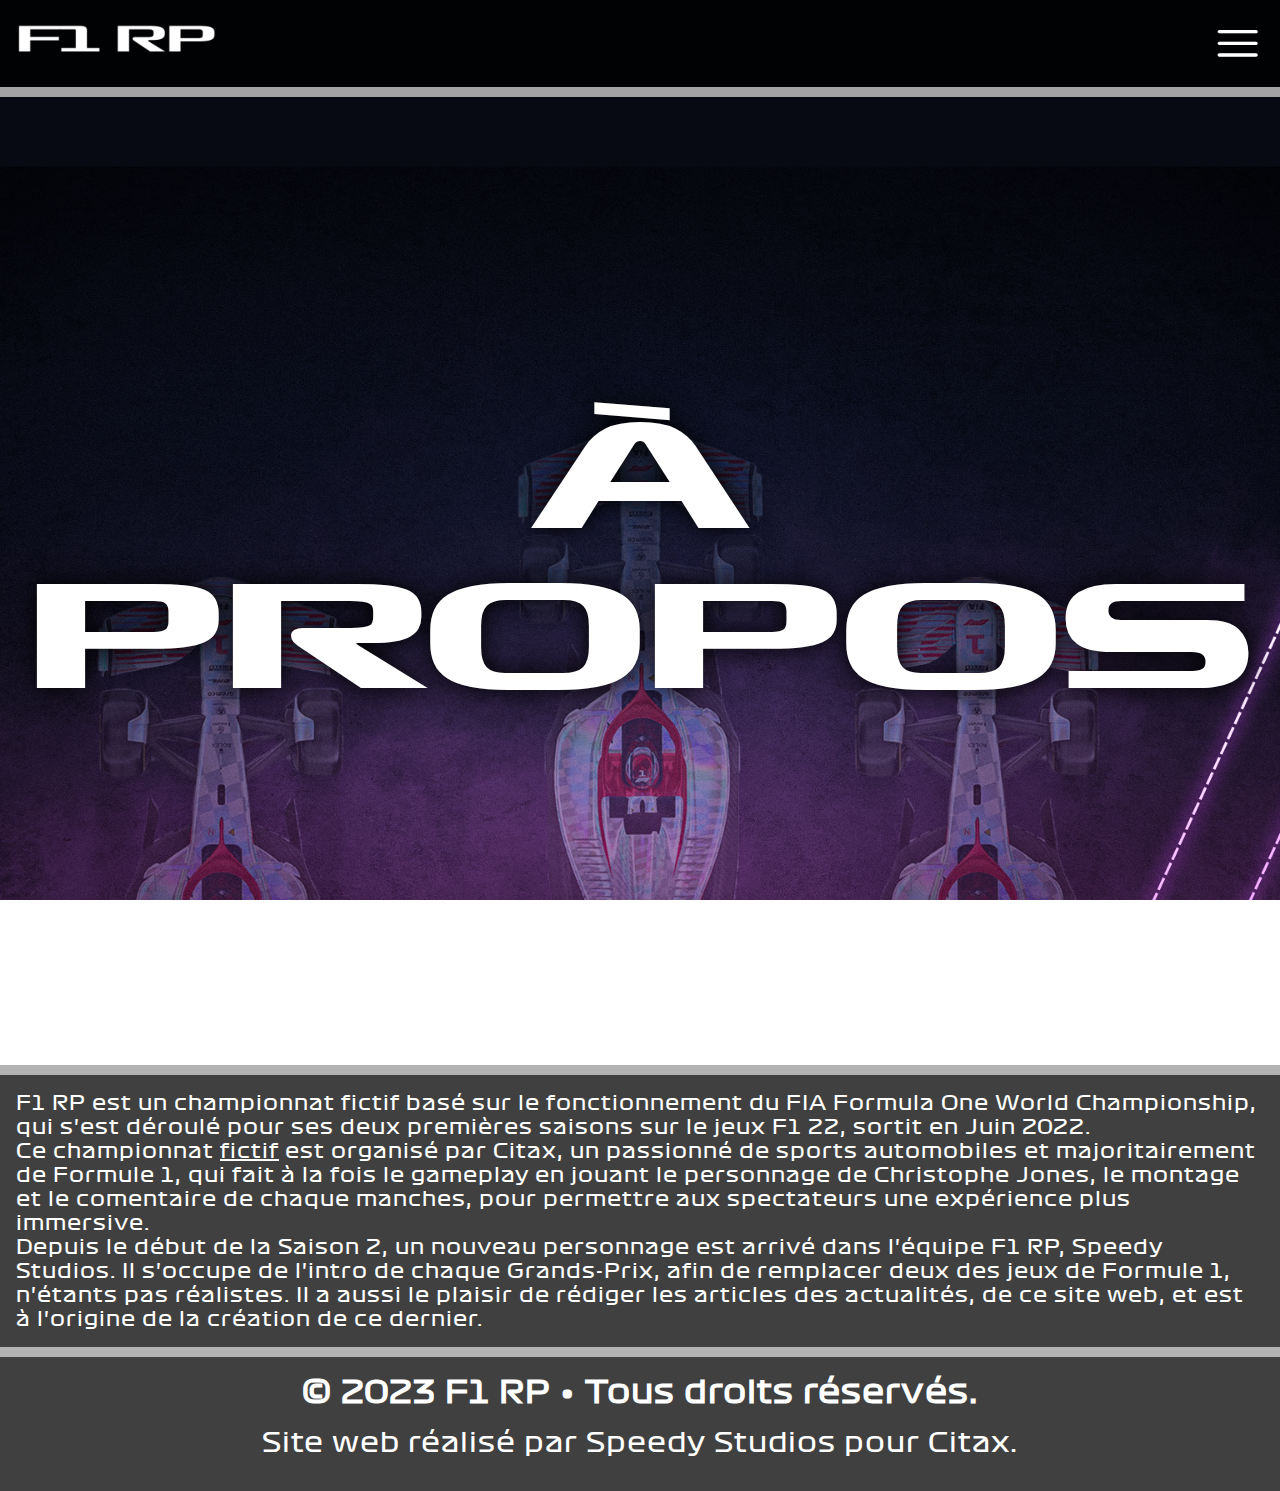
<file: about.html>
<!DOCTYPE html>
<html lang="en">
<head>
    <meta charset="UTF-8">
    <meta http-equiv="X-UA-Compatible" content="IE=edge">
    <meta name="viewport" content="width=device-width, initial-scale=1.0">
    <link rel="stylesheet" href="css/index.css">
    <link rel="stylesheet" href="css/style.css">
    <link rel="icon" href="medias/icon.png">
    <link rel="stylesheet" href="https://fonts.googleapis.com/css2?family=Material+Symbols+Rounded:opsz,wght,FILL,GRAD@20..48,100..700,0..1,-50..200" />
    <title>F1 Rp | À Propos</title>
</head>
<body>
    <nav class="fixed-nav-bar">
        <div class="main">
            <a href="index.html" class="logo"><img src="medias/logo.png" alt="Revenir à l'accueil" height="50px"></a>
            <span id="menu_toggler" class="material-symbols-rounded">
                menu
            </span>
        </div>
        <div class="links">
            <div class="collumn" id="left">
                <h1><a href="index.html" class="accueil">Accueil</a></h1>
                <h1><a href="#news" class="actus">Actualités</a></h1>
                <h1><a href="#calendar" class="calendrier">Calendrier</a></h1>
            </div>
            <hr>
            <div class="collumn" id="right">
                <h1><a href="#standings" class="standings">Classements</a></h1>
                <h1><a href="https://www.youtube.com/channel/UCAMk2VP9Bz4X3A3ngKqG69Q" target="_blank">F1 RP TV</a></h1>
                <h1><a href="about.html" class="about">À Propos</a></h1>
            </div>
        </div>
    </nav>
    <div class="content">
        <h1 class="title">à propos</h1>
        <div id="about" class="container">
            <p class="about">F1 RP est un championnat fictif basé sur le fonctionnement du FIA Formula One World Championship, qui s'est déroulé pour ses deux premières saisons sur le jeux F1 22, sortit en Juin 2022.
                <br>Ce championnat <u>fictif</u> est organisé par Citax, un passionné de sports automobiles et majoritairement de Formule 1, qui fait à la fois le gameplay en jouant le personnage de Christophe Jones, le montage et le comentaire de chaque manches, pour permettre aux spectateurs une expérience plus immersive.
                <br>Depuis le début de la Saison 2, un nouveau personnage est arrivé dans l'équipe F1 RP, Speedy Studios. Il s'occupe de l'intro de chaque Grands-Prix, afin de remplacer deux des jeux de Formule 1, n'étants pas réalistes. Il a aussi le plaisir de rédiger les articles des actualités, de ce site web, et est à l'origine de la création de ce dernier.
            </p>
            <footer>
                <h3>© 2023 F1 RP • Tous droits réservés.</h3>
                <p>Site web réalisé par Speedy Studios pour Citax.</p>
            </footer>
        </div>
    </div>
</body>
<script>
        const menuOpener = document.getElementById('menu_toggler');

        // Sélectionner l'élément <nav>
        const navElement = document.querySelector('body');

        // Ajouter un gestionnaire d'événement au clic sur le #menuopener
        menuOpener.addEventListener('click', function () {
          // Ajouter la classe "opened" à l'élément <nav>
          navElement.classList.toggle('opened');
        });
</script>
</html>
</file>
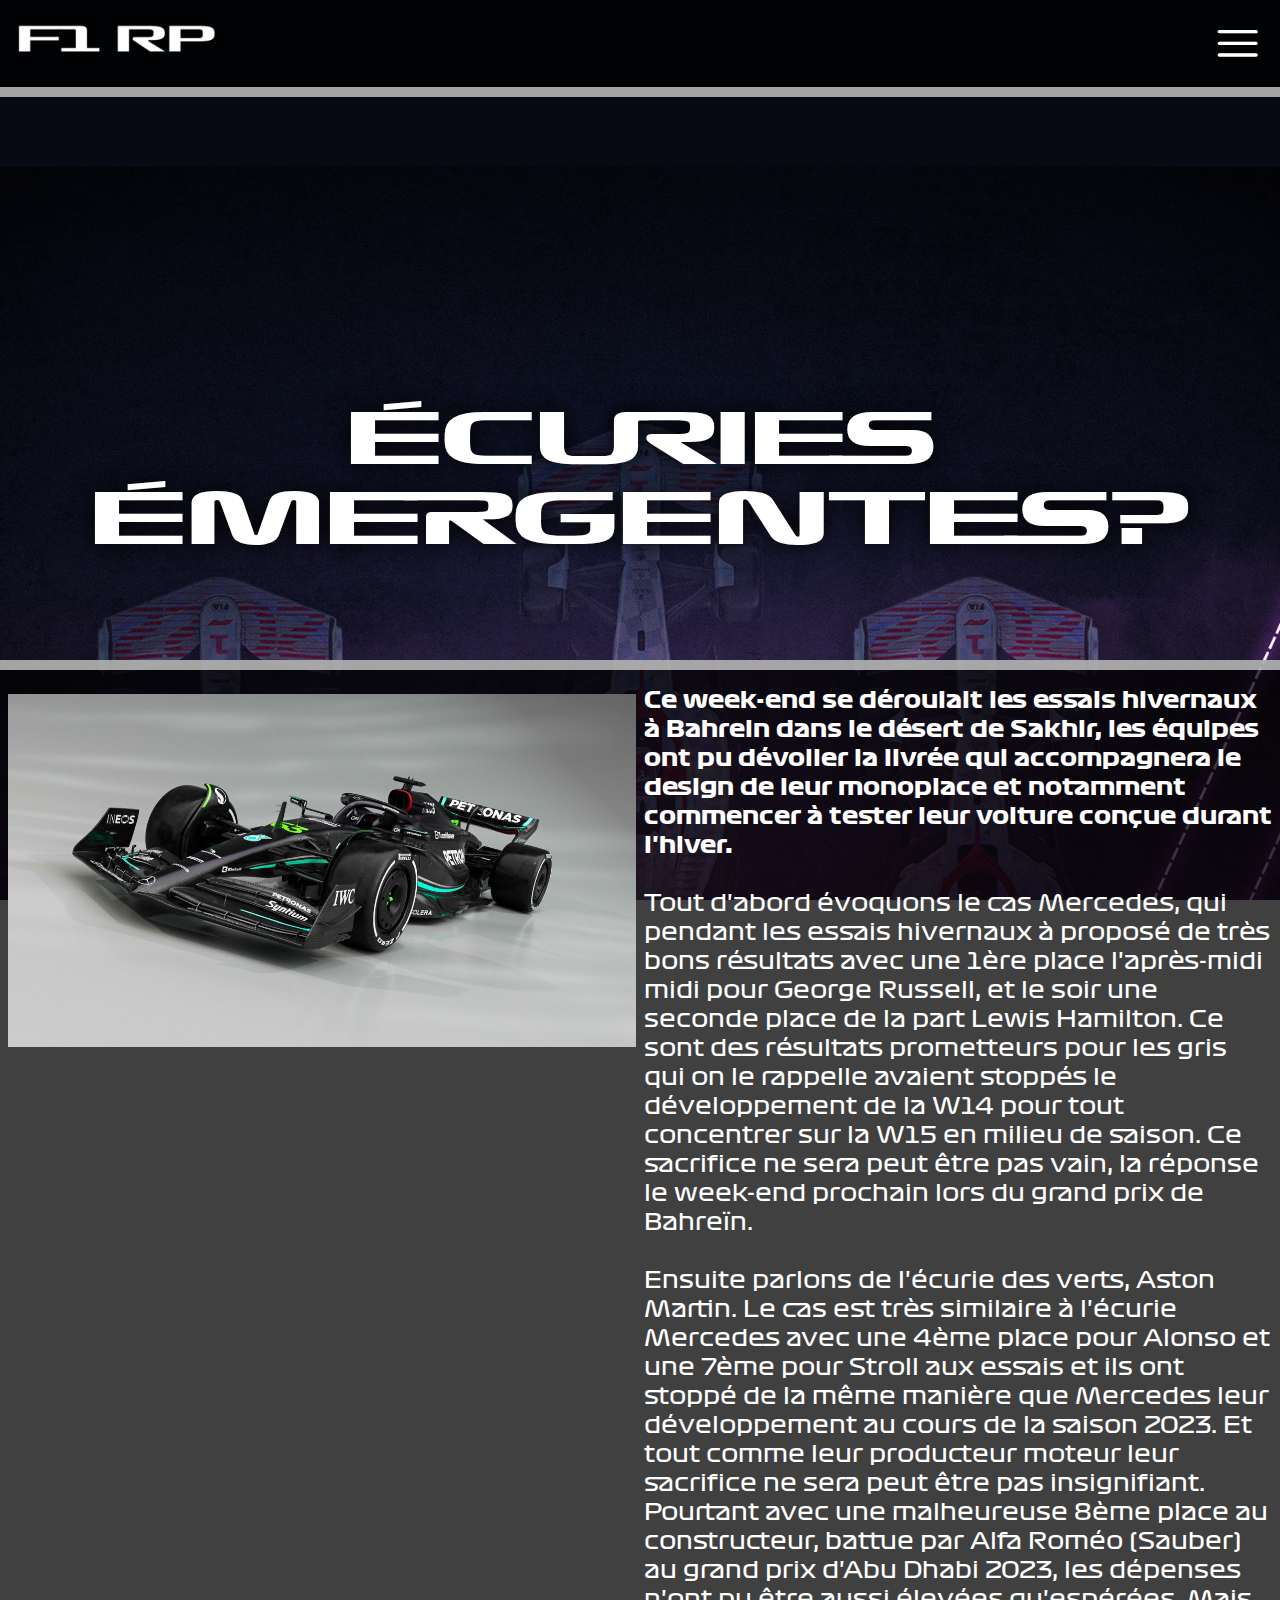
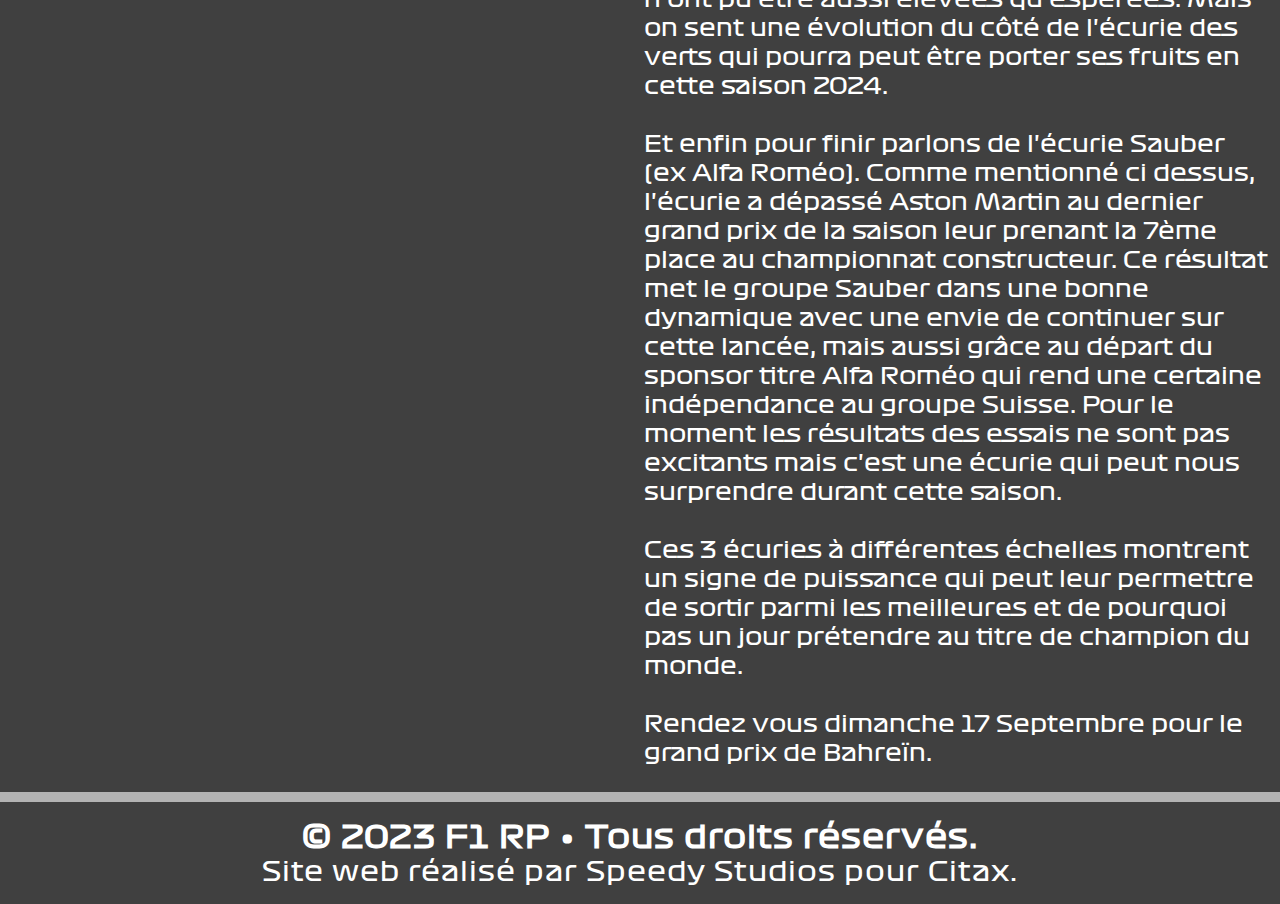
<file: news/3-ecuries-emergentes.html>
<!DOCTYPE html>
<html lang="en">
<head>
    <meta charset="UTF-8">
    <meta http-equiv="X-UA-Compatible" content="IE=edge">
    <meta name="viewport" content="width=device-width, initial-scale=1.0">
    <link rel="stylesheet" href="../css/index.css">
    <link rel="stylesheet" href="../css/style.css">
    <link rel="icon" href="../medias/icon.png">
    <link rel="stylesheet" href="https://fonts.googleapis.com/css2?family=Material+Symbols+Rounded:opsz,wght,FILL,GRAD@20..48,100..700,0..1,-50..200" />
    <title>F1 Rp | Accueil</title>
</head>
<body>
    <nav class="fixed-nav-bar">
        <div class="main">
            <a href="../index.html" class="logo"><img src="../medias/logo.png" alt="Revenir à l'accueil" height="50px"></a>
            <span id="menu_toggler" class="material-symbols-rounded">
                menu
            </span>
        </div>
        <div class="links">
            <div class="collumn" id="left">
                <h1><a href="../index.html" class="accueil">Accueil</a></h1>
                <h1><a href="../index.html#news" class="actus">Actualités</a></h1>
                <h1><a href="../index.html#calendar" class="calendrier">Calendrier</a></h1>
            </div>
            <hr>
            <div class="collumn" id="right">
                <h1><a href="../index.html#standings" class="standings">Classements</a></h1>
                <h1><a href="https://www.youtube.com/channel/UCAMk2VP9Bz4X3A3ngKqG69Q" target="_blank">F1 RP TV</a></h1>
                <h1><a href="../about.html" class="about">À Propos</a></h1>
            </div>
        </div>
    </nav>
    <div class="content">
        <div class="article-title">
            <h1 class="title">ÉCURIES ÉMERGENTES?</h1>
        </div>
        <div class="article-container">
            <div class="new">
                <div class="left">
                    <img src="../medias/News/w14.jpg" width="100%" alt="">
                </div>
                <div class="right">
                    <h3 class="info">
                        <div class="contexte">Ce week-end se déroulait les essais hivernaux à Bahrein dans le désert de Sakhir, les équipes ont pu dévoiler la livrée qui accompagnera le design de leur monoplace et notamment commencer à tester leur voiture conçue durant l'hiver.
                        </div>
                        <br>
                        Tout d'abord évoquons le cas Mercedes, qui pendant les essais hivernaux à proposé de très bons résultats avec une 1ère place l'après-midi midi pour George Russell, et le soir une seconde place de la part Lewis Hamilton. Ce sont des résultats prometteurs pour les gris qui on le rappelle avaient stoppés le développement de la W14 pour tout concentrer sur la W15 en milieu de saison. Ce sacrifice ne sera peut être pas vain, la réponse le week-end prochain lors du grand prix de Bahreïn.
                        <br>
                        <br>
                        Ensuite parlons de l'écurie des verts, Aston Martin. Le cas est très similaire à l'écurie Mercedes avec une 4ème place pour Alonso et une 7ème pour Stroll aux essais et ils ont stoppé de la même manière que Mercedes leur développement au cours de la saison 2023. Et tout comme leur producteur moteur leur sacrifice ne sera peut être pas insignifiant. Pourtant avec une malheureuse 8ème place au constructeur, battue par Alfa Roméo (Sauber) au grand prix d'Abu Dhabi 2023, les dépenses n'ont pu être aussi élevées qu'espérées.  Mais on sent une évolution du côté de l'écurie des verts qui pourra peut être porter ses fruits en cette saison 2024.
                        <br>
                        <br>
                        Et enfin pour finir parlons de l'écurie Sauber (ex Alfa Roméo). Comme mentionné ci dessus, l'écurie a dépassé Aston Martin au dernier grand prix de la saison leur prenant la 7ème place au championnat constructeur. Ce résultat met le groupe Sauber dans une bonne dynamique avec une envie de continuer sur cette lancée, mais aussi grâce au départ du sponsor titre Alfa Roméo qui rend une certaine indépendance au groupe Suisse. Pour le moment les résultats des essais ne sont pas excitants mais c'est une écurie qui peut nous surprendre durant cette saison.
                        <br>
                        <br>
                        Ces 3 écuries à différentes échelles montrent un signe de puissance qui peut leur permettre de sortir parmi les meilleures et de pourquoi pas un jour prétendre au titre de champion du monde.
                        <br>
                        <br>
                        Rendez vous dimanche 17 Septembre pour le grand prix de Bahreïn. 
                    </h3>
                </div>
            </div>
            <br>
            <footer>
                <h3>© 2023 F1 RP • Tous droits réservés.</h3>
                <p>Site web réalisé par Speedy Studios pour Citax.</p>
            </footer>
        </div>
    </div>
</body>
<script>
    // Sélection de la div et du bouton
    const standingsDiv = document.getElementById('standings');
    const standingsButton = standingsDiv.querySelector('.standings-selector');

    // Ajout de l'écouteur d'événements au bouton
    standingsButton.addEventListener('click', () => {
      // Toggle de la classe 'team' sur la div '#standings'
      standingsDiv.classList.toggle('team-standing');

      // Suppression ou ajout de la classe 'driver-standings' en fonction de la classe 'team'
      if (standingsDiv.classList.contains('team-standing')) {
        standingsDiv.classList.remove('driver-standing');
      } else {
        standingsDiv.classList.add('driver-standing');
      }
    });

</script>
    <script>
        const menuOpener = document.getElementById('menu_toggler');

        // Sélectionner l'élément <nav>
        const navElement = document.querySelector('body');

        // Ajouter un gestionnaire d'événement au clic sur le #menuopener
        menuOpener.addEventListener('click', function () {
          // Ajouter la classe "opened" à l'élément <nav>
          navElement.classList.toggle('opened');
        });</script>
</html>
</file>
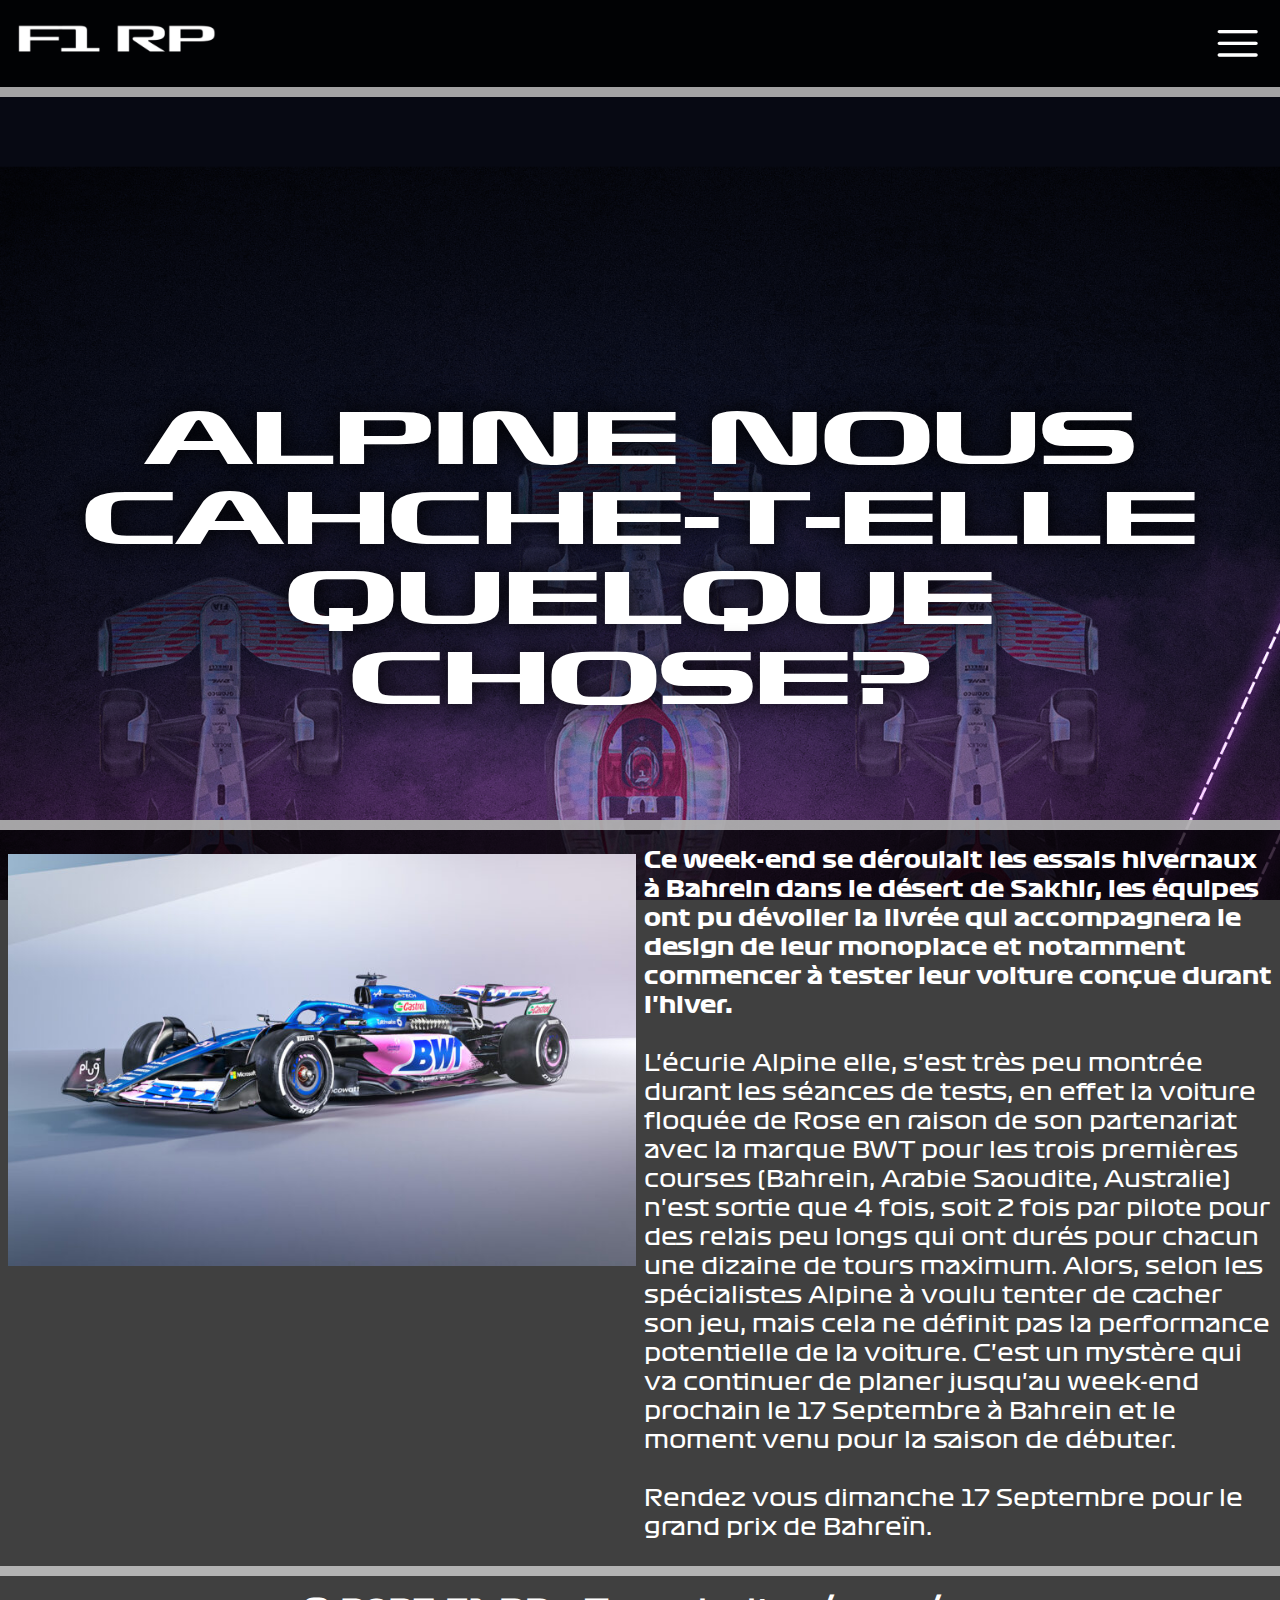
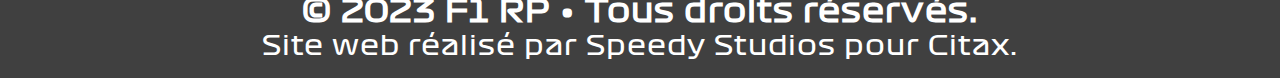
<file: news/alpine-cache-t-elle-quelque-chose.html>
<!DOCTYPE html>
<html lang="en">
<head>
    <meta charset="UTF-8">
    <meta http-equiv="X-UA-Compatible" content="IE=edge">
    <meta name="viewport" content="width=device-width, initial-scale=1.0">
    <link rel="stylesheet" href="../css/index.css">
    <link rel="stylesheet" href="../css/style.css">
    <link rel="icon" href="../medias/icon.png">
    <link rel="stylesheet" href="https://fonts.googleapis.com/css2?family=Material+Symbols+Rounded:opsz,wght,FILL,GRAD@20..48,100..700,0..1,-50..200" />
    <title>F1 Rp | Accueil</title>
</head>
<body>
    <nav class="fixed-nav-bar">
        <div class="main">
            <a href="../index.html" class="logo"><img src="../medias/logo.png" alt="Revenir à l'accueil" height="50px"></a>
            <span id="menu_toggler" class="material-symbols-rounded">
                menu
            </span>
        </div>
        <div class="links">
            <div class="collumn" id="left">
                <h1><a href="../index.html" class="accueil">Accueil</a></h1>
                <h1><a href="../index.html#news" class="actus">Actualités</a></h1>
                <h1><a href="../index.html#calendar" class="calendrier">Calendrier</a></h1>
            </div>
            <hr>
            <div class="collumn" id="right">
                <h1><a href="../index.html#standings" class="standings">Classements</a></h1>
                <h1><a href="https://www.youtube.com/channel/UCAMk2VP9Bz4X3A3ngKqG69Q" target="_blank">F1 RP TV</a></h1>
                <h1><a href="../about.html" class="about">À Propos</a></h1>
            </div>
        </div>
    </nav>
    <div class="content">
        <div class="article-title">
            <h1 class="title">ALPINE NOUS CAHCHE-T-ELLE QUELQUE CHOSE?</h1>
        </div>
        <div class="article-container">
            <div class="new">
                <div class="left">
                    <img src="../medias/News/alpine-a523.jpg" width="100%" alt="">
                </div>
                <div class="right">
                    <h3 class="info">
                        <div class="contexte">Ce week-end se déroulait les essais hivernaux à Bahrein dans le désert de Sakhir, les équipes ont pu dévoiler la livrée qui accompagnera le design de leur monoplace et notamment commencer à tester leur voiture conçue durant l'hiver.
                        </div>
                        <br>
                        L'écurie Alpine elle, s'est très peu montrée durant les séances de tests, en effet la voiture floquée de Rose en raison de son partenariat avec la marque BWT pour les trois premières courses (Bahrein, Arabie Saoudite, Australie) n'est sortie que 4 fois, soit 2 fois par pilote pour des relais peu longs qui ont durés pour chacun une dizaine de tours maximum. Alors, selon les spécialistes Alpine à voulu tenter de cacher son jeu, mais cela ne définit pas la performance potentielle de la voiture. C'est un mystère qui va continuer de planer jusqu'au week-end prochain le 17 Septembre à Bahrein et le moment venu pour la saison de débuter.
                        <br>
                        <br>
                        Rendez vous dimanche 17 Septembre pour le grand prix de Bahreïn. 
                    </h3>
                </div>
            </div>
            <br>
            <footer>
                <h3>© 2023 F1 RP • Tous droits réservés.</h3>
                <p>Site web réalisé par Speedy Studios pour Citax.</p>
            </footer>
        </div>
    </div>
</body>
<script>
    // Sélection de la div et du bouton
    const standingsDiv = document.getElementById('standings');
    const standingsButton = standingsDiv.querySelector('.standings-selector');

    // Ajout de l'écouteur d'événements au bouton
    standingsButton.addEventListener('click', () => {
      // Toggle de la classe 'team' sur la div '#standings'
      standingsDiv.classList.toggle('team-standing');

      // Suppression ou ajout de la classe 'driver-standings' en fonction de la classe 'team'
      if (standingsDiv.classList.contains('team-standing')) {
        standingsDiv.classList.remove('driver-standing');
      } else {
        standingsDiv.classList.add('driver-standing');
      }
    });

</script>
    <script>
        const menuOpener = document.getElementById('menu_toggler');

        // Sélectionner l'élément <nav>
        const navElement = document.querySelector('body');

        // Ajouter un gestionnaire d'événement au clic sur le #menuopener
        menuOpener.addEventListener('click', function () {
          // Ajouter la classe "opened" à l'élément <nav>
          navElement.classList.toggle('opened');
        });</script>
</html>
</file>
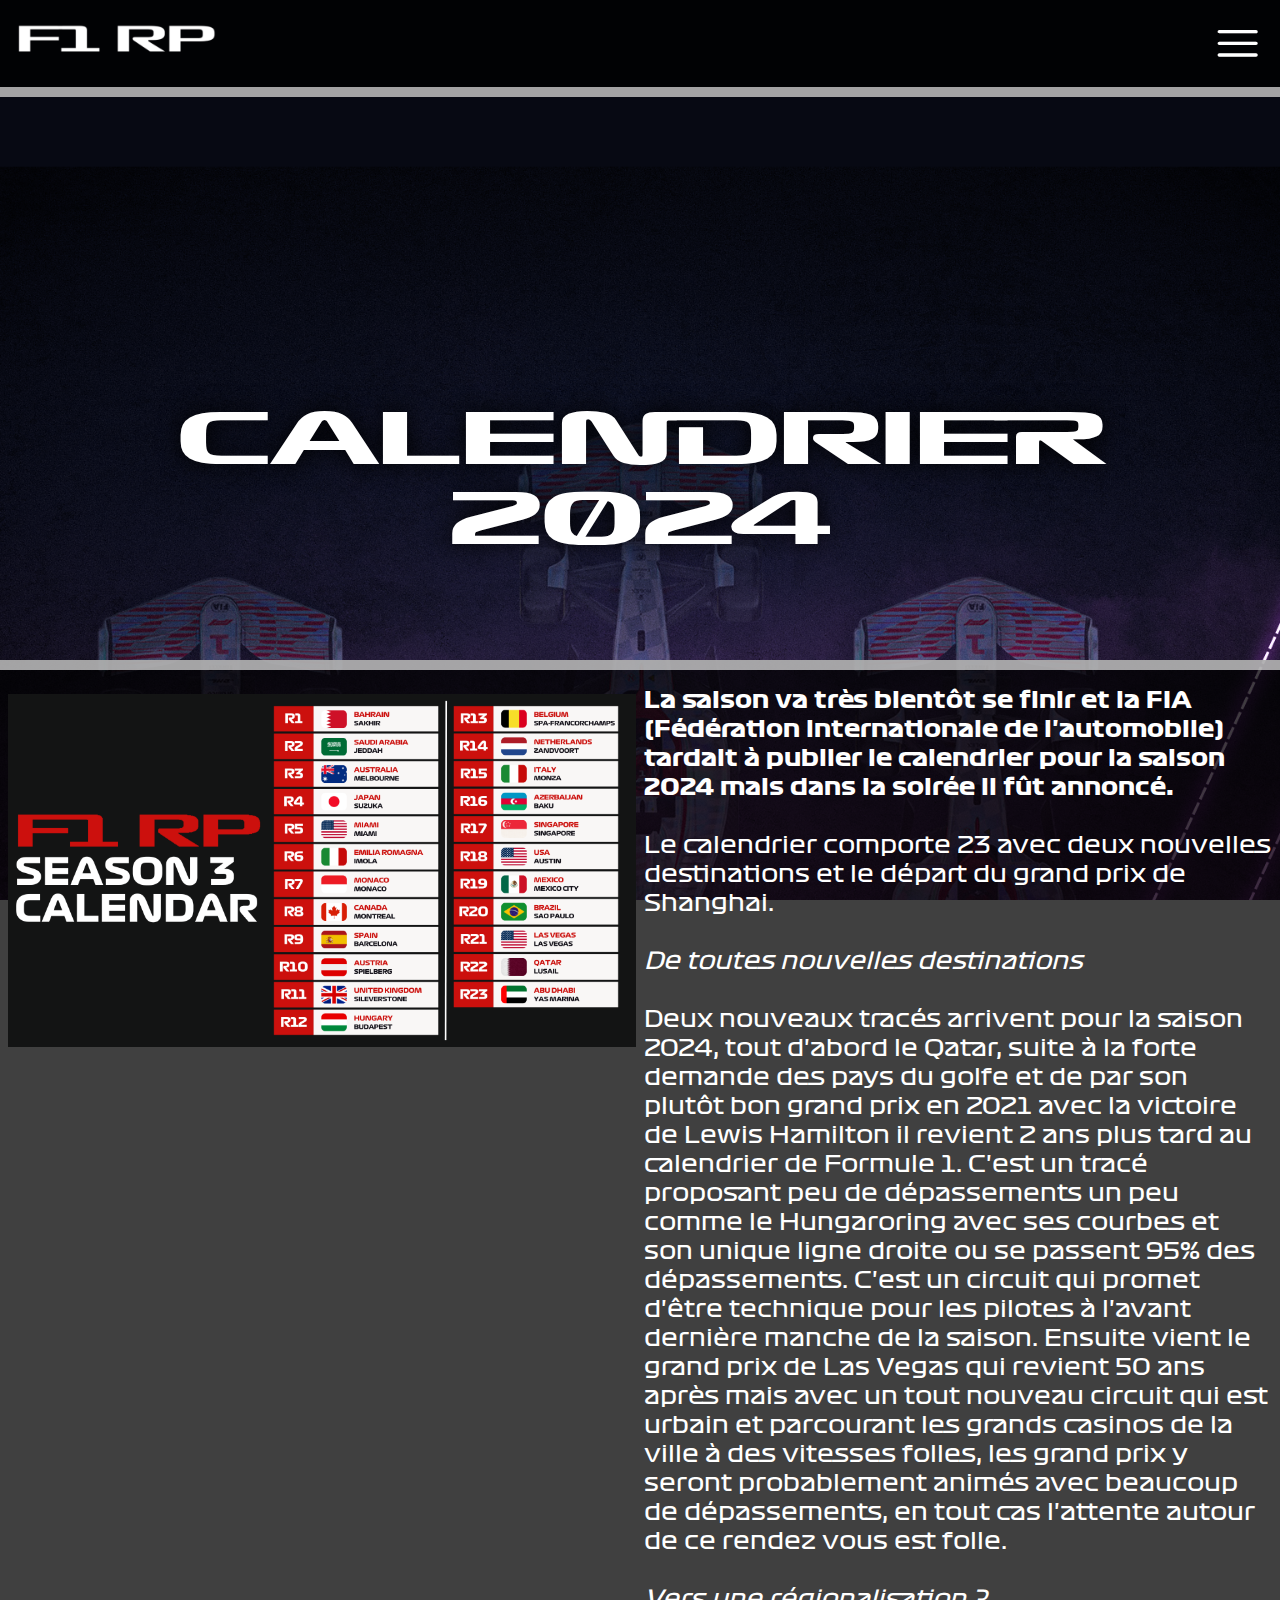
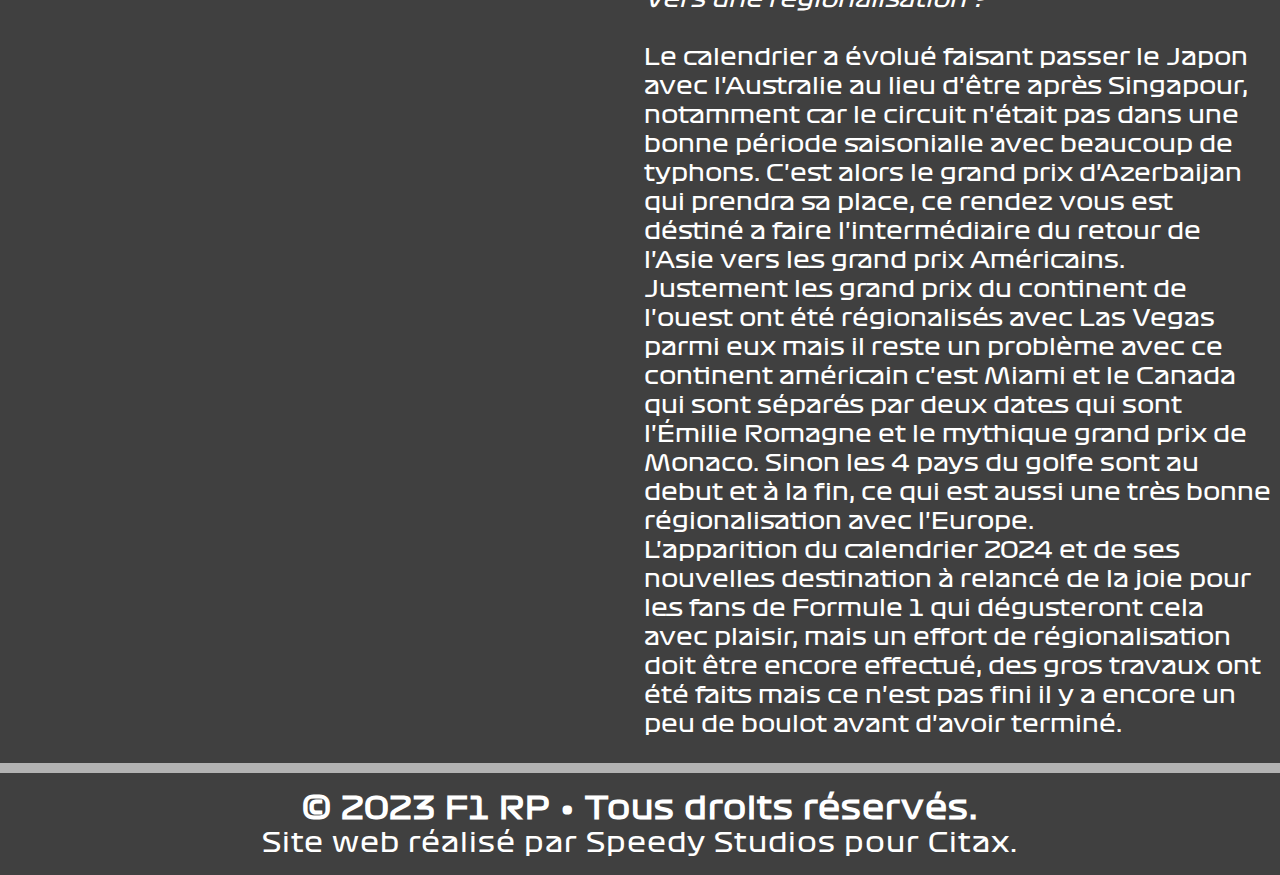
<file: news/calendrier-saison-3.html>
<!DOCTYPE html>
<html lang="en">
<head>
    <meta charset="UTF-8">
    <meta http-equiv="X-UA-Compatible" content="IE=edge">
    <meta name="viewport" content="width=device-width, initial-scale=1.0">
    <link rel="stylesheet" href="../css/index.css">
    <link rel="stylesheet" href="../css/style.css">
    <link rel="icon" href="../medias/icon.png">
    <link rel="stylesheet" href="https://fonts.googleapis.com/css2?family=Material+Symbols+Rounded:opsz,wght,FILL,GRAD@20..48,100..700,0..1,-50..200" />
    <title>F1 Rp | Accueil</title>
</head>
<body>
    <nav class="fixed-nav-bar">
        <div class="main">
            <a href="../index.html" class="logo"><img src="../medias/logo.png" alt="Revenir à l'accueil" height="50px"></a>
            <span id="menu_toggler" class="material-symbols-rounded">
                menu
            </span>
        </div>
        <div class="links">
            <div class="collumn" id="left">
                <h1><a href="../index.html" class="accueil">Accueil</a></h1>
                <h1><a href="../index.html#news" class="actus">Actualités</a></h1>
                <h1><a href="../index.html#calendar" class="calendrier">Calendrier</a></h1>
            </div>
            <hr>
            <div class="collumn" id="right">
                <h1><a href="../index.html#standings" class="standings">Classements</a></h1>
                <h1><a href="https://www.youtube.com/channel/UCAMk2VP9Bz4X3A3ngKqG69Q" target="_blank">F1 RP TV</a></h1>
                <h1><a href="../about.html" class="about">À Propos</a></h1>
            </div>
        </div>
    </nav>
    <div class="content">
        <div class="article-title">
            <h1 class="title">CALENDRIER 2024</h1>
        </div>
        <div class="article-container">
            <div class="new">
                <div class="left">
                    <img src="../medias/News/BREAKING/F1 rp saison 3 calendrier (2).png" width="100%" alt="">
                </div>
                <div class="right">
                    <h3 class="info">
                        <div class="contexte">La saison va très bientôt se finir et la FIA (Fédération internationale de l'automobile) tardait à publier le calendrier pour la saison 2024 mais dans la soirée il fût annoncé.</div>
                        <br>
                        Le calendrier comporte 23 avec deux nouvelles destinations et le départ du grand prix de Shanghai.
                        <br>
                        <br>
                        <i>De toutes nouvelles destinations </i>
                        <br>
                        <br>
                        Deux nouveaux tracés arrivent pour la saison 2024, tout d'abord le Qatar, suite à la forte demande des pays du golfe et de par son plutôt bon grand prix en 2021 avec la victoire de Lewis Hamilton il revient 2 ans plus tard au calendrier de Formule 1. C'est un tracé proposant peu de dépassements un peu comme le Hungaroring avec ses courbes et son unique ligne droite ou se passent 95% des dépassements. C'est un circuit qui promet d'être technique pour les pilotes à l'avant dernière manche de la saison. Ensuite vient le grand prix de Las Vegas qui revient 50 ans après mais avec un tout nouveau circuit qui est urbain et parcourant les grands casinos de la ville à des vitesses folles, les grand prix y seront probablement animés avec beaucoup de dépassements, en tout cas l'attente autour de ce rendez vous est folle. 
                        <br>
                        <br>
                        <i>Vers une régionalisation ?</i>
                        <br>
                        <br>
                        Le calendrier a évolué faisant passer le Japon avec l'Australie au lieu d'être après Singapour, notamment car le circuit n'était pas dans une bonne période saisonialle avec beaucoup de typhons. C'est alors le grand prix d'Azerbaijan qui prendra sa place, ce rendez vous est déstiné a faire l'intermédiaire du retour de l'Asie vers les grand prix Américains. Justement les grand prix du continent de l'ouest ont été régionalisés avec Las Vegas parmi eux mais il reste un problème avec ce continent américain c'est Miami et le Canada qui sont séparés par deux dates qui sont l'Émilie Romagne et le mythique grand prix de Monaco. Sinon les 4 pays du golfe sont au debut et à la fin, ce qui est aussi une très bonne régionalisation avec l'Europe.
                        <br>
                        L'apparition du calendrier 2024 et de ses nouvelles destination à relancé de la joie pour les fans de Formule 1 qui dégusteront cela avec plaisir, mais un effort de régionalisation doit être encore effectué, des gros travaux ont été faits mais ce n'est pas fini il y a encore un peu de boulot avant d'avoir terminé.
                    </h3>
                </div>
            </div>
            <br>
            <footer>
                <h3>© 2023 F1 RP • Tous droits réservés.</h3>
                <p>Site web réalisé par Speedy Studios pour Citax.</p>
            </footer>
        </div>
    </div>
</body>
<script>
    // Sélection de la div et du bouton
    const standingsDiv = document.getElementById('standings');
    const standingsButton = standingsDiv.querySelector('.standings-selector');

    // Ajout de l'écouteur d'événements au bouton
    standingsButton.addEventListener('click', () => {
      // Toggle de la classe 'team' sur la div '#standings'
      standingsDiv.classList.toggle('team-standing');

      // Suppression ou ajout de la classe 'driver-standings' en fonction de la classe 'team'
      if (standingsDiv.classList.contains('team-standing')) {
        standingsDiv.classList.remove('driver-standing');
      } else {
        standingsDiv.classList.add('driver-standing');
      }
    });

</script>
    <script>
        const menuOpener = document.getElementById('menu_toggler');

        // Sélectionner l'élément <nav>
        const navElement = document.querySelector('body');

        // Ajouter un gestionnaire d'événement au clic sur le #menuopener
        menuOpener.addEventListener('click', function () {
          // Ajouter la classe "opened" à l'élément <nav>
          navElement.classList.toggle('opened');
        });</script>
</html>
</file>
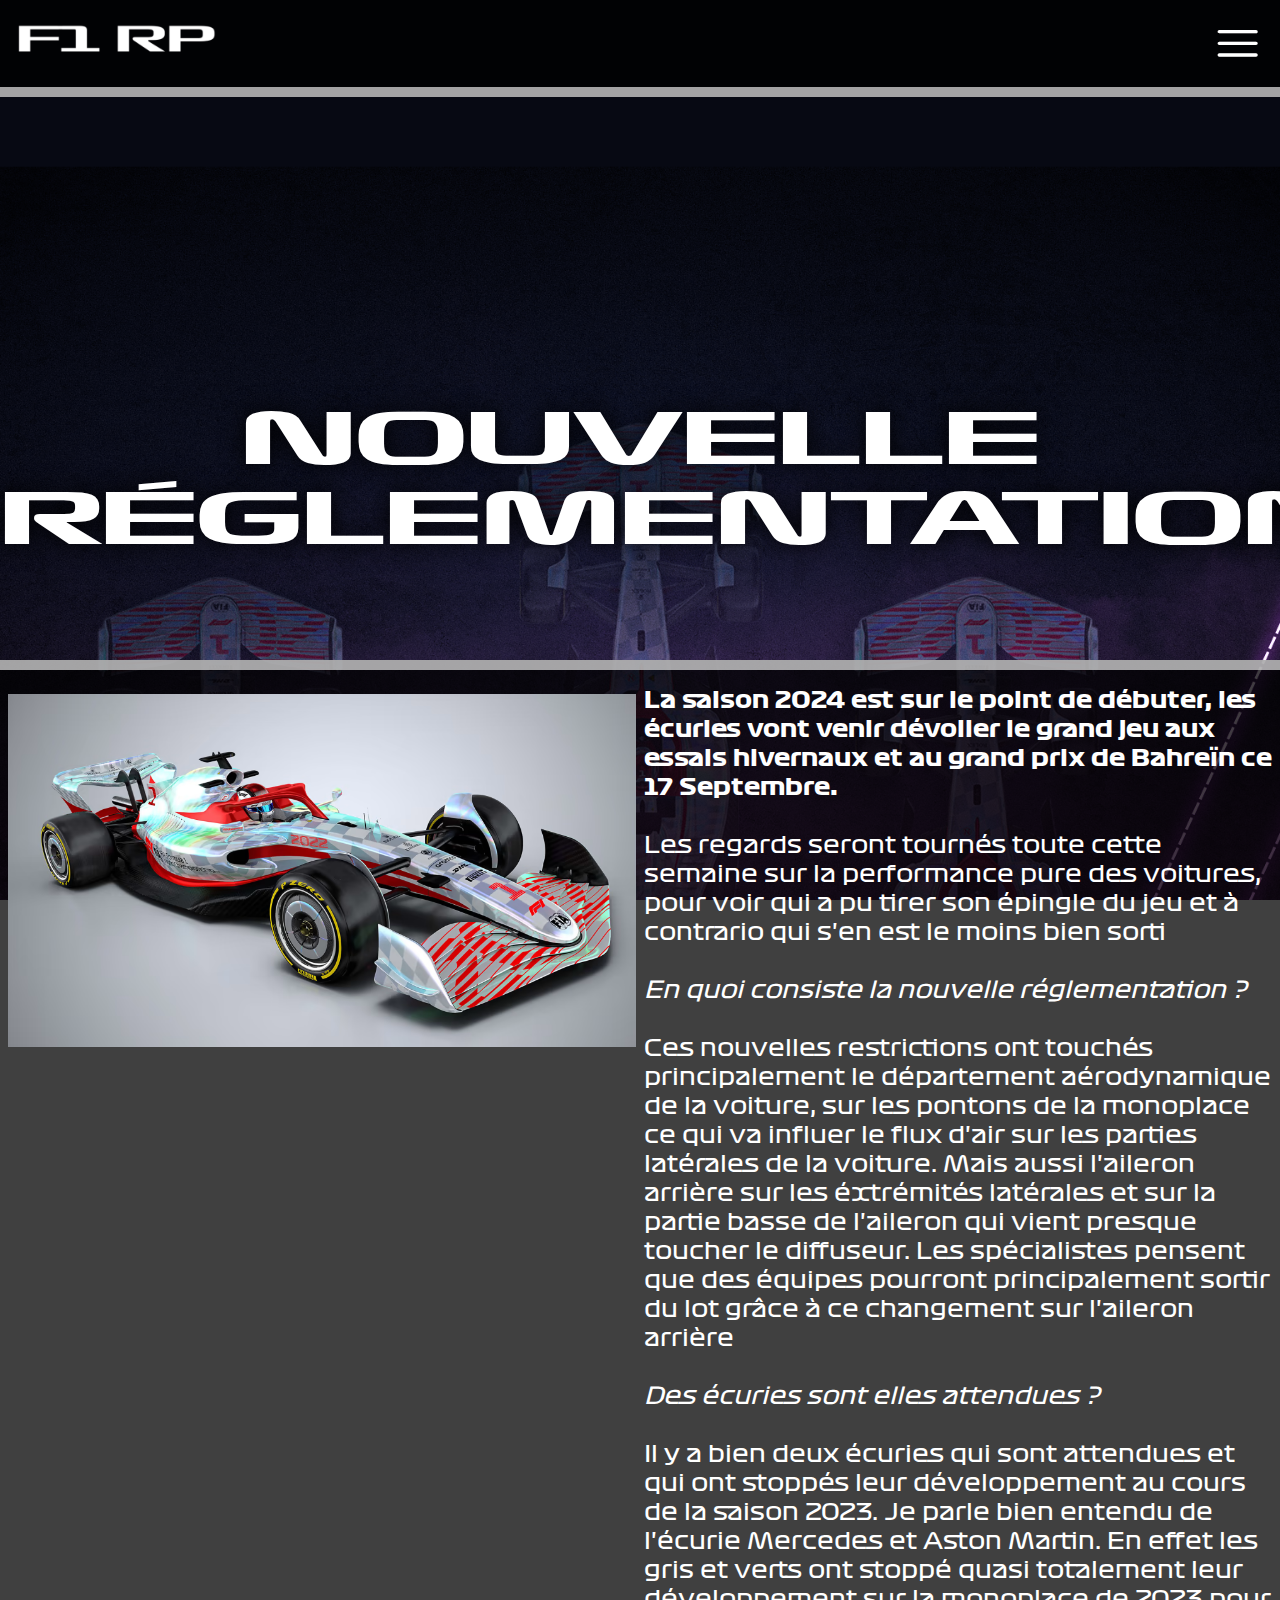
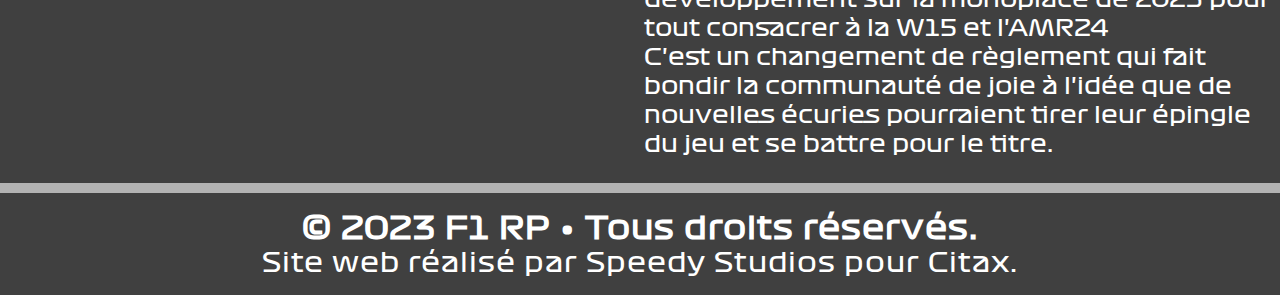
<file: news/nouvelle-reglementation.html>
<!DOCTYPE html>
<html lang="en">
<head>
    <meta charset="UTF-8">
    <meta http-equiv="X-UA-Compatible" content="IE=edge">
    <meta name="viewport" content="width=device-width, initial-scale=1.0">
    <link rel="stylesheet" href="../css/index.css">
    <link rel="stylesheet" href="../css/style.css">
    <link rel="icon" href="../medias/icon.png">
    <link rel="stylesheet" href="https://fonts.googleapis.com/css2?family=Material+Symbols+Rounded:opsz,wght,FILL,GRAD@20..48,100..700,0..1,-50..200" />
    <title>F1 Rp | Accueil</title>
</head>
<body>
    <nav class="fixed-nav-bar">
        <div class="main">
            <a href="../index.html" class="logo"><img src="../medias/logo.png" alt="Revenir à l'accueil" height="50px"></a>
            <span id="menu_toggler" class="material-symbols-rounded">
                menu
            </span>
        </div>
        <div class="links">
            <div class="collumn" id="left">
                <h1><a href="../index.html" class="accueil">Accueil</a></h1>
                <h1><a href="../index.html#news" class="actus">Actualités</a></h1>
                <h1><a href="../index.html#calendar" class="calendrier">Calendrier</a></h1>
            </div>
            <hr>
            <div class="collumn" id="right">
                <h1><a href="../index.html#standings" class="standings">Classements</a></h1>
                <h1><a href="https://www.youtube.com/channel/UCAMk2VP9Bz4X3A3ngKqG69Q" target="_blank">F1 RP TV</a></h1>
                <h1><a href="../about.html" class="about">À Propos</a></h1>
            </div>
        </div>
    </nav>
    <div class="content">
        <div class="article-title">
            <h1 class="title">NOUVELLE RÉGLEMENTATION</h1>
        </div>
        <div class="article-container">
            <div class="new">
                <div class="left">
                    <img src="../medias/News/nouvelle-reglementation.avif " width="100%" alt="">
                </div>
                <div class="right">
                    <h3 class="info">
                        <div class="contexte">
                            La saison 2024 est sur le point de débuter, les écuries vont venir dévoiler le grand jeu aux essais hivernaux et au grand prix de Bahreïn ce 17 Septembre.                        </div>
                        <br>
                        Les regards seront tournés toute cette semaine sur la performance pure des voitures, pour voir qui a pu tirer son épingle du jeu et à contrario qui s'en est le moins bien sorti                         <br>
                        <br>
                        <i>En quoi consiste la nouvelle réglementation ?</i>
                        <br>
                        <br>
                        Ces nouvelles restrictions ont touchés principalement le département aérodynamique de la voiture, sur les pontons de la monoplace ce qui va influer le flux d'air sur les parties latérales de la voiture. Mais aussi l'aileron arrière sur les éxtrémités latérales et sur la partie basse de l'aileron qui vient presque toucher le diffuseur. Les spécialistes pensent que des équipes pourront principalement sortir du lot grâce à ce changement sur l'aileron arrière 
                        <br>
                        <br>
                        <i>Des écuries sont elles attendues ?</i>
                        <br>
                        <br>
                        Il y a bien deux écuries qui sont attendues et qui ont stoppés leur développement au cours de la saison 2023. Je parle bien entendu de l'écurie Mercedes et Aston Martin. En effet les gris et verts ont stoppé quasi totalement leur développement sur la monoplace de 2023 pour tout consacrer à la W15 et l'AMR24
                        <br>
                        C'est un changement de règlement qui fait bondir la communauté de joie à l'idée que de nouvelles écuries pourraient tirer leur épingle du jeu et se battre pour le titre.
                    </h3>
                </div>
            </div>
            <br>
            <footer>
                <h3>© 2023 F1 RP • Tous droits réservés.</h3>
                <p>Site web réalisé par Speedy Studios pour Citax.</p>
            </footer>
        </div>
    </div>
</body>
<script>
    // Sélection de la div et du bouton
    const standingsDiv = document.getElementById('standings');
    const standingsButton = standingsDiv.querySelector('.standings-selector');

    // Ajout de l'écouteur d'événements au bouton
    standingsButton.addEventListener('click', () => {
      // Toggle de la classe 'team' sur la div '#standings'
      standingsDiv.classList.toggle('team-standing');

      // Suppression ou ajout de la classe 'driver-standings' en fonction de la classe 'team'
      if (standingsDiv.classList.contains('team-standing')) {
        standingsDiv.classList.remove('driver-standing');
      } else {
        standingsDiv.classList.add('driver-standing');
      }
    });

</script>
    <script>
        const menuOpener = document.getElementById('menu_toggler');

        // Sélectionner l'élément <nav>
        const navElement = document.querySelector('body');

        // Ajouter un gestionnaire d'événement au clic sur le #menuopener
        menuOpener.addEventListener('click', function () {
          // Ajouter la classe "opened" à l'élément <nav>
          navElement.classList.toggle('opened');
        });</script>
</html>
</file>
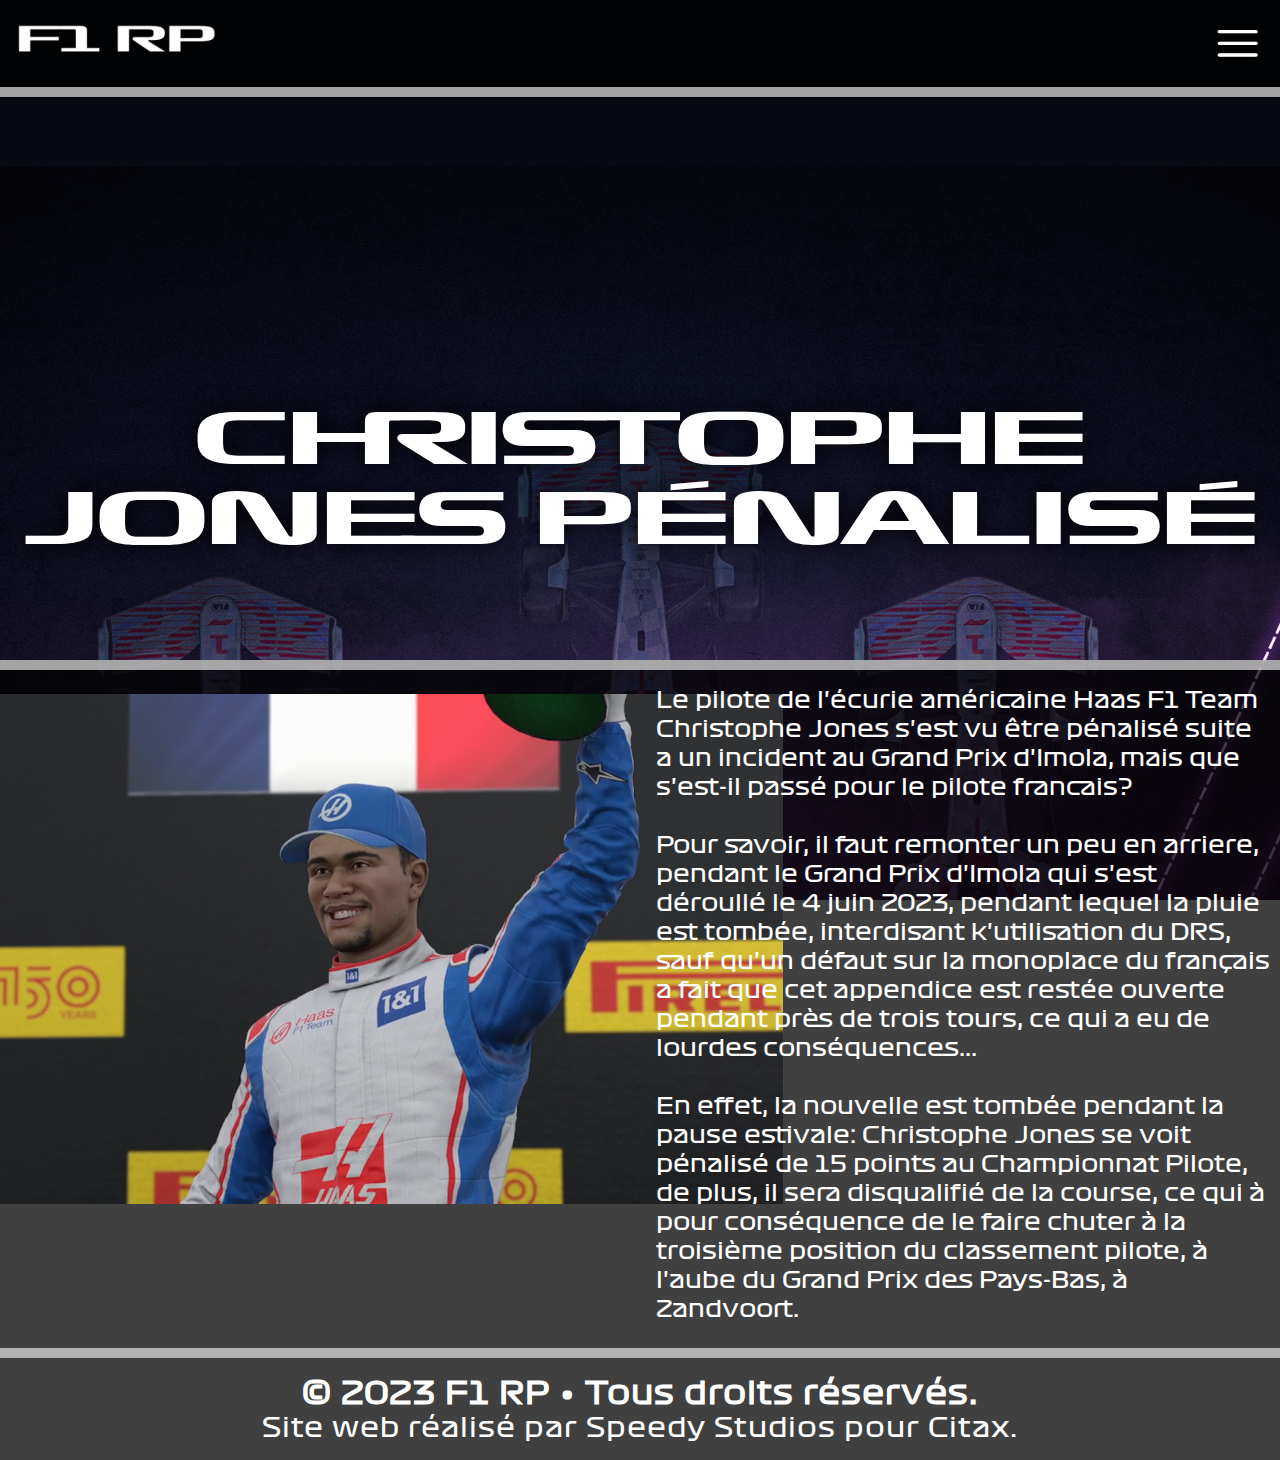
<file: news/penalite-christophe-jones.html>
<!DOCTYPE html>
<html lang="en">
<head>
    <meta charset="UTF-8">
    <meta http-equiv="X-UA-Compatible" content="IE=edge">
    <meta name="viewport" content="width=device-width, initial-scale=1.0">
    <link rel="stylesheet" href="../css/index.css">
    <link rel="stylesheet" href="../css/style.css">
    <link rel="icon" href="../medias/icon.png">
    <link rel="stylesheet" href="https://fonts.googleapis.com/css2?family=Material+Symbols+Rounded:opsz,wght,FILL,GRAD@20..48,100..700,0..1,-50..200" />
    <title>F1 Rp | Accueil</title>
</head>
<body>
    <nav class="fixed-nav-bar">
        <div class="main">
            <a href="../index.html" class="logo"><img src="../medias/logo.png" alt="Revenir à l'accueil" height="50px"></a>
            <span id="menu_toggler" class="material-symbols-rounded">
                menu
            </span>
        </div>
        <div class="links">
            <div class="collumn" id="left">
                <h1><a href="../index.html" class="accueil">Accueil</a></h1>
                <h1><a href="../index.html#news" class="actus">Actualités</a></h1>
                <h1><a href="../index.html#calendar" class="calendrier">Calendrier</a></h1>
            </div>
            <hr>
            <div class="collumn" id="right">
                <h1><a href="../index.html#standings" class="standings">Classements</a></h1>
                <h1><a href="https://www.youtube.com/channel/UCAMk2VP9Bz4X3A3ngKqG69Q" target="_blank">F1 RP TV</a></h1>
                <h1><a href="../about.html" class="about">À Propos</a></h1>
            </div>
        </div>
    </nav>
    <div class="content">
        <div class="article-title">
            <h1 class="title">Christophe Jones pénalisé</h1>
        </div>
        <div class="article-container">
            <div class="new">
                <div class="left">
                    <img src="../medias/News/BREAKING/pena 154 points cj.png" alt="">
                </div>
                <div class="right">
                    <h3 class="info">
                        Le pilote de l'écurie américaine Haas F1 Team Christophe Jones s'est vu être pénalisé suite a un incident au Grand Prix d'Imola, mais que s'est-il passé pour le pilote francais?
                        <br>
                        <br>
                        Pour savoir, il faut remonter un peu en arriere, pendant le Grand Prix d'Imola qui s'est déroullé le 4 juin 2023, pendant lequel la pluie est tombée, interdisant k'utilisation du DRS, sauf qu'un défaut sur la monoplace du français a fait que cet appendice est restée ouverte pendant près de trois tours, ce qui a eu de lourdes conséquences...
                        <br>
                        <br>
                        En effet, la nouvelle est tombée pendant la pause estivale: Christophe Jones se voit pénalisé de 15 points au Championnat Pilote, de plus, il sera disqualifié  de la course, ce qui à pour conséquence de le faire chuter à la troisième position du classement pilote, à l'aube du Grand Prix des Pays-Bas, à Zandvoort.
                    </h3>
                </div>
            </div>
            <br>
            <footer>
                <h3>© 2023 F1 RP • Tous droits réservés.</h3>
                <p>Site web réalisé par Speedy Studios pour Citax.</p>
            </footer>
        </div>
    </div>
</body>
<script>
    // Sélection de la div et du bouton
    const standingsDiv = document.getElementById('standings');
    const standingsButton = standingsDiv.querySelector('.standings-selector');

    // Ajout de l'écouteur d'événements au bouton
    standingsButton.addEventListener('click', () => {
      // Toggle de la classe 'team' sur la div '#standings'
      standingsDiv.classList.toggle('team-standing');

      // Suppression ou ajout de la classe 'driver-standings' en fonction de la classe 'team'
      if (standingsDiv.classList.contains('team-standing')) {
        standingsDiv.classList.remove('driver-standing');
      } else {
        standingsDiv.classList.add('driver-standing');
      }
    });

</script>
    <script>
        const menuOpener = document.getElementById('menu_toggler');

        // Sélectionner l'élément <nav>
        const navElement = document.querySelector('body');

        // Ajouter un gestionnaire d'événement au clic sur le #menuopener
        menuOpener.addEventListener('click', function () {
          // Ajouter la classe "opened" à l'élément <nav>
          navElement.classList.toggle('opened');
        });</script>
</html>
</file>
<file: css/index.css>
.cards {
    display: flex;
    flex-direction: row;
    justify-content: space-between;
}
.main-new {
    padding: 1rem;
    width: 50%;
}

.main-new img {
    width: 100%;
}

.card img {
    transition-duration: .2s;
}

.main-new .card:hover img {
    transform: scale(1.1);
}

.main-new .card:hover {
    border-bottom-right-radius: 50px;
}

.main-new .card {
    transition-duration: .2s;
    border-right: 10px solid rgba(217, 217, 217, 0.75);
    border-bottom: 10px solid rgba(217, 217, 217, 0.75);
    border-bottom-right-radius: 15px;
    padding-bottom: .5rem;
}
.featured-news {
    height: auto;
    display: flex;
    flex: column;
    justify-content: space-between;
}
.line-1,.line-2 {
    width: calc(870px * 2 + 1rem);
    display: flex;
    flex-direction: row;
}
.featured-news .card {
    min-width: 870px;
    max-width: 870px;
}
.image-new {
    width: 100%;
    height: 100%;
    overflow: hidden;
}
#others-news {
    width: auto;
}
.line {
    width: 100%;
    display: flex;
    flex-direction: row;
    justify-content: space-between;
}
.featured-news {
    overflow: hidden;
    display: flex;
    flex-direction: column;
    justify-content: space-between;
    padding: 1rem;
    width: 50%;
}
.featured-news .card {
    height: calc(330px - 1rem);
    min-width: 437px;
}

.featured-news .card {
    width: 100%;
}
.featured-news .txts {
    text-transform: uppercase;
    align-items: center;
}
.featured-news .image-new {
    display: flex;
    flex-direction: row;
    justify-content: space-between;
}
.featured-news img {
    width: 45%;
}
.featured-news p {
    margin-left: 2.5%;
    margin-right: 2.5%;
}
.txts h2 {
    text-align: left;
}
.card img {
    transition-duration: .2s;
}
.featured-news .card:hover {
    border-bottom-right-radius: 50px;
}
.featured-news .card {
    transition-duration: .2s;
    border-right: 10px solid rgba(217, 217, 217, 0.75);
    border-bottom: 10px solid rgba(217, 217, 217, 0.75);
    border-bottom-right-radius: 15px;
    padding-bottom: .5rem;
    width: calc(100% - 2rem);
}
.image-new {
    overflow: hidden;
}
.main-new .image-new {
    height: 510px;
}
.featured-news .image-new {
    height: 240px;
}
/* CALENDRIER */
.dates {
    padding: 1rem;
    height: calc(520px + 1rem);
}
.races {
    display: flex;
    flex-direction: row;
    height: 100%;
    cursor: -webkit-grab;
    overflow: none ;
}
.races {
    -webkit-user-select: none; /* Pour les navigateurs basés sur WebKit (Chrome, Safari, etc.) */
    -moz-user-select: none; /* Pour les navigateurs basés sur Gecko (Firefox, etc.) */
    -ms-user-select: none; /* Pour Internet Explorer */
    user-select: none; /* Norme */
}
  
.place {
    display: flex;
    flex-direction: column;
}
.calendar {
    overflow: hidden;

}
#race {
    transition-duration: .5s;
    transition-delay: .5s;
    padding: .5rem;
    min-width: 250px;
    border-right: 1px solid rgba(217, 217, 217, 0.75);
    border-bottom: 1px solid rgba(217, 217, 217, 0.75);
    border-bottom-right-radius: 15px;
    display: flex;
    flex-direction: column;
    justify-content: center;
    align-items: center;
    background-color: transparent;
    text-align: center;
}
#race:not(:hover) {
    transition-delay: .4s;
}
.flag img {
    border-radius: .5rem;
}
.main-infos {
    transition-duration: .5s;
    height: 250px;
    display: flex;
    align-items: center;
    flex-direction: column;
    justify-content: space-between;
}
#race:hover {   
    min-width: 600px;
}
#race:hover .main-infos {
    transition-delay: 1s;
    height: 400px;
}
.race-name {
    text-align: center;
    font-family: 'F1 Bold';
    font-size: 0pt;
}
#race:hover .race-name {
    transition-delay: 1.1s;
    font-size: 30pt;
}
.race-links {
    font-family: 'F1 Regular';
    font-size: 0pt;
    display: flex;
    flex-direction: row;
    justify-content: space-between;
    width: 435px;
}
#race:hover .race-links {
    transition-delay: 1.1s;
    font-size: 15pt;
}
.country {
    text-transform: uppercase;
}

/* Classements */

#standings button {
    display: flex;
    justify-content: space-between;
    color: white;
    outline: none;
    background-color: transparent;
    border: none;
    margin-left: 5rem;
    margin-right: 5rem;
    width: 75%;
    margin-bottom: 5rem;
}
.standing-selector {
    display: flex;
    justify-content: center;
}
#standings button h2 {
    margin-top: 1rem;
    cursor: pointer ;
}

.driver-standing .driver {
    padding-bottom: .5rem;
    padding-right: .5rem;
    border-right: 1px solid rgba(217, 217, 217, 0.75);
    border-bottom: 1px solid rgba(217, 217, 217, 0.75);
    border-bottom-right-radius: 15px;
}
.driver-standing .team {
    transform: translateX(calc( -.5rem - 1px));
    
}
.team-standing .team {
    padding-bottom: .5rem;
    padding-right: .5rem;
    border-right: 1px solid rgba(217, 217, 217, 0.75);
    border-bottom: 1px solid rgba(217, 217, 217, 0.75);
    border-bottom-right-radius: 15px;
}


.team-standing .classement-pilote {
    display: none;
}

.driver-standing .classement-constructeur {
    display: none;
}
.driver-podium {
    display: flex;
    flex-direction: row;
    justify-content: space-between;
    width: 80%;
    margin-bottom: 5rem;
    text-align: center;
}
.driver-podium .p1,.p2,.p3 {
    width: 400px;
}
.driver-podium .p2,.p3 {
    margin-top: 40px;
    margin-right: 100px;
    margin-left: 100px;
}

.driver-podium img {
    width: 400px;
}
.driver-podium .p-infos {
    margin-top: -.25rem;
    padding: 1rem;
    border-top-left-radius: 30px;
    border-top-right-radius: 30px;
    height: 140px;
    border-right: 10px solid rgba(217, 217, 217, 0.75);
    border-left: 10px solid rgba(217, 217, 217, 0.75);
    border-top: 10px solid rgba(217, 217, 217, 0.75);
}
.driver-podium .p1 .p-infos {
    height: 180px;
}
.driver-podium .pilote {
    text-align: left;
}
.driver-podium .pilote .nom {
    text-transform: uppercase;
}
.classement-pilote,.classement-constructeur {
    display: flex;
    justify-content: center;
    margin-left: auto;
    margin-right: auto;
    width: 100%;

}
.standing {
    display: flex;
    flex-direction: column;
    justify-content: center;
}
#pos {
    align-items: center;
    display: flex;
    flex-direction: row;
    justify-content: space-between;
    width: 100%;
}
.left,.rigth {
    padding: .5rem;
    display: flex;
    flex-direction: row;
    align-items: center;
}
.right {
    margin-right: .5rem;
}
.top-10 {
    border: 1px solid rgba(217, 217, 217, 0.75);
    border-radius: 15px;
    overflow: hidden;
    display: flex;
    flex-direction: column;
    justify-content: center;
    margin-bottom: 10rem;
}
#pos:nth-child(-n + 19) {
    border-bottom: 1px solid rgba(217, 217, 217, 0.75);
}
.classement-constructeur #pos:nth-child(-n + 9) {
    border-bottom: 1px solid rgba(217, 217, 217, 0.75);
}
.nom-pilote,.nom-team {
    display: flex;
    flex-direction: row;
    margin-left: 2rem;
}
.nom-pilote .nom {
    margin-left: .5rem;
    text-transform: uppercase;
}
#pos .driver-team {
    margin-left: .5rem;
    text-transform: capitalize;
}
#pos:nth-child(n + 10)  .nom-pilote {
    margin-left: 1rem;
}
#pos:nth-child(10) .nom-team {
    margin-left: 1rem;
}

@media screen and (max-width: 1700px) {
    nav .links {
        justify-content: center;
        overflow: scroll;
        text-align: center;
        flex-direction: column;
    }
    nav a {
        text-align: center;
    }
    nav hr {
        display: none;
    }
    nav {
        overflow: hidden;
    }
    .calendar {
        overflow: scroll;
    }
    .standing-selector {
        flex-direction: column;
    }
    .driver-podium, .team-podium {
        display: none;
    }
}
.pilote .nom {
    text-align: left;
}
.driver-team {
    text-align: right;
}
.classement-constructeur img {
    border-radius: 1rem;
    margin-bottom: 1rem;
}
</file>
<file: css/style.css>
* {
    margin: 0;
    padding: 0;
    scroll-behavior: smooth;
}
a {
    text-decoration: none;
    color: white;
}
body {
    background: url('../medias/bg.png') fixed center no-repeat;
    background-size: cover;
    width: auto;
    font-family: 'F1 Regular';
    font-weight: 100;    
    font-size: 15pt;
}
h1 {
    font-family: 'F1 Bold';
    text-transform: uppercase;
    font-size: 45pt;
}
h2 {
    font-family: 'F1 Regular';
    font-size: 30pt;
}
.category-title {
    margin-left: .5rem;
    margin-top: .5rem;
    text-transform: uppercase;
    font-style: italic;
}
@font-face {
    font-family: 'F1 Bold';
    src: url('fonts/Formula1-Bold_web_0.ttf');
}
@font-face {
    font-family: 'F1 Regular';
    src: url('fonts/Formula1-Regular_web_0.ttf');
}
@font-face {
    font-family: 'F1 Wide';
    src: url('fonts/Formula1-Wide_web_0.ttf');
}
.opened nav {height:525px; transition-duration: .5s;}
nav {
    transition-duration: .25s;
    overflow: hidden;
    padding: 1rem;
    display: flex;
    flex-direction: column;
    border-bottom: 10px solid rgba(217, 217, 217, 0.75);
    height: 55px;
    background-color: rgba(0, 0, 0, 0.75);
}
.main {
    margin-bottom: 40px;
    display: flex;
    flex-direction: row;
    justify-content: space-between;
    align-items: center;
}
.main .material-symbols-rounded {
    transition-duration: .25s;
    font-size: 40pt;
    color: white;
    cursor: pointer;
}
.title {
    font-family: 'F1 Wide';
}
.f1 {
    letter-spacing: -6px;
}
.links {
    display: flex;
    flex-direction: row;
    justify-content: space-between;
}  
.collumn {
    width: 50%;
    text-align: center;
}
nav h1{
    transition-duration: .1s;
    margin-bottom: 50px;
}
nav a {
    color: white;
    text-decoration: none;
}
nav h1:hover {
    transition-duration: .25s;
    transform: translateY(-10px);
}
.opened .main .material-symbols-rounded {
    transform: rotate(-90deg);
    transition-duration: .5s;
}
.fixed-nav-bar {
    position: fixed;
    top: 0;
    left: 0;
    z-index: 9999;
    width: calc(100% - 2rem);
}
.content {
    color: white;
    margin-top: 400px;
    display: flex;
    flex-direction: column;
    justify-content: center;
}
.content .title {
    text-shadow: 0px 0px 25px #000000;
    font-size: 100pt;
    text-align: center;
}
.container {
    margin-top: 345px;
    /* padding: 1rem; */
    display: flex;
    flex-direction: column;
    border-top: 10px solid rgba(217, 217, 217, 0.75);
    background-color: rgba(0, 0, 0, 0.75);
}
.header h2 {
    border-bottom: 1px solid rgba(217, 217, 217, 0.75);
    font-style: normal;
    display: flex;
    flex-direction: column;
    font-family: 'F1 Wide';
}
.header hr {
    align-self: center;
    margin-left: 1%;
    border: none;
    background-color: rgba(217, 217, 217, 0.75);
    height: 15px;
    width: calc(80%);
}
#about p {
    padding: 1rem;
    letter-spacing: 1px;
}
footer {
    letter-spacing: 1px;
    border-top: 10px solid rgba(217, 217, 217, 0.75);
    display: flex;
    justify-content: center;
    flex-direction: column;
    font-size: 20pt;
    padding: 1rem;
    text-align: center;
}
.titles h1,h2 {
    text-align: center;
    text-transform: uppercase;
}
.container .new {
    padding: .5rem;
}
.new .left {
    display: flex;
    flex-direction: column;
    width: 50%;
}
.new .right {
    display: flex;
    flex-direction: column;
    width: 50%;
}
.new {
    display: flex;
    flex-direction: row;
}
.article-title .title {
    font-size: 50pt;
    text-shadow: 0px 0px 25px #000000;
}
.contexte {font-family: 'F1 Bold';}
.info {
    font-weight: 100;
}
.article-container {
    margin-top: 100px;
    /* padding: 1rem; */
    display: flex;
    flex-direction: column;
    border-top: 10px solid rgba(217, 217, 217, 0.75);
    background-color: rgba(0, 0, 0, 0.75);
    padding-top: 1rem;
}
</file>
